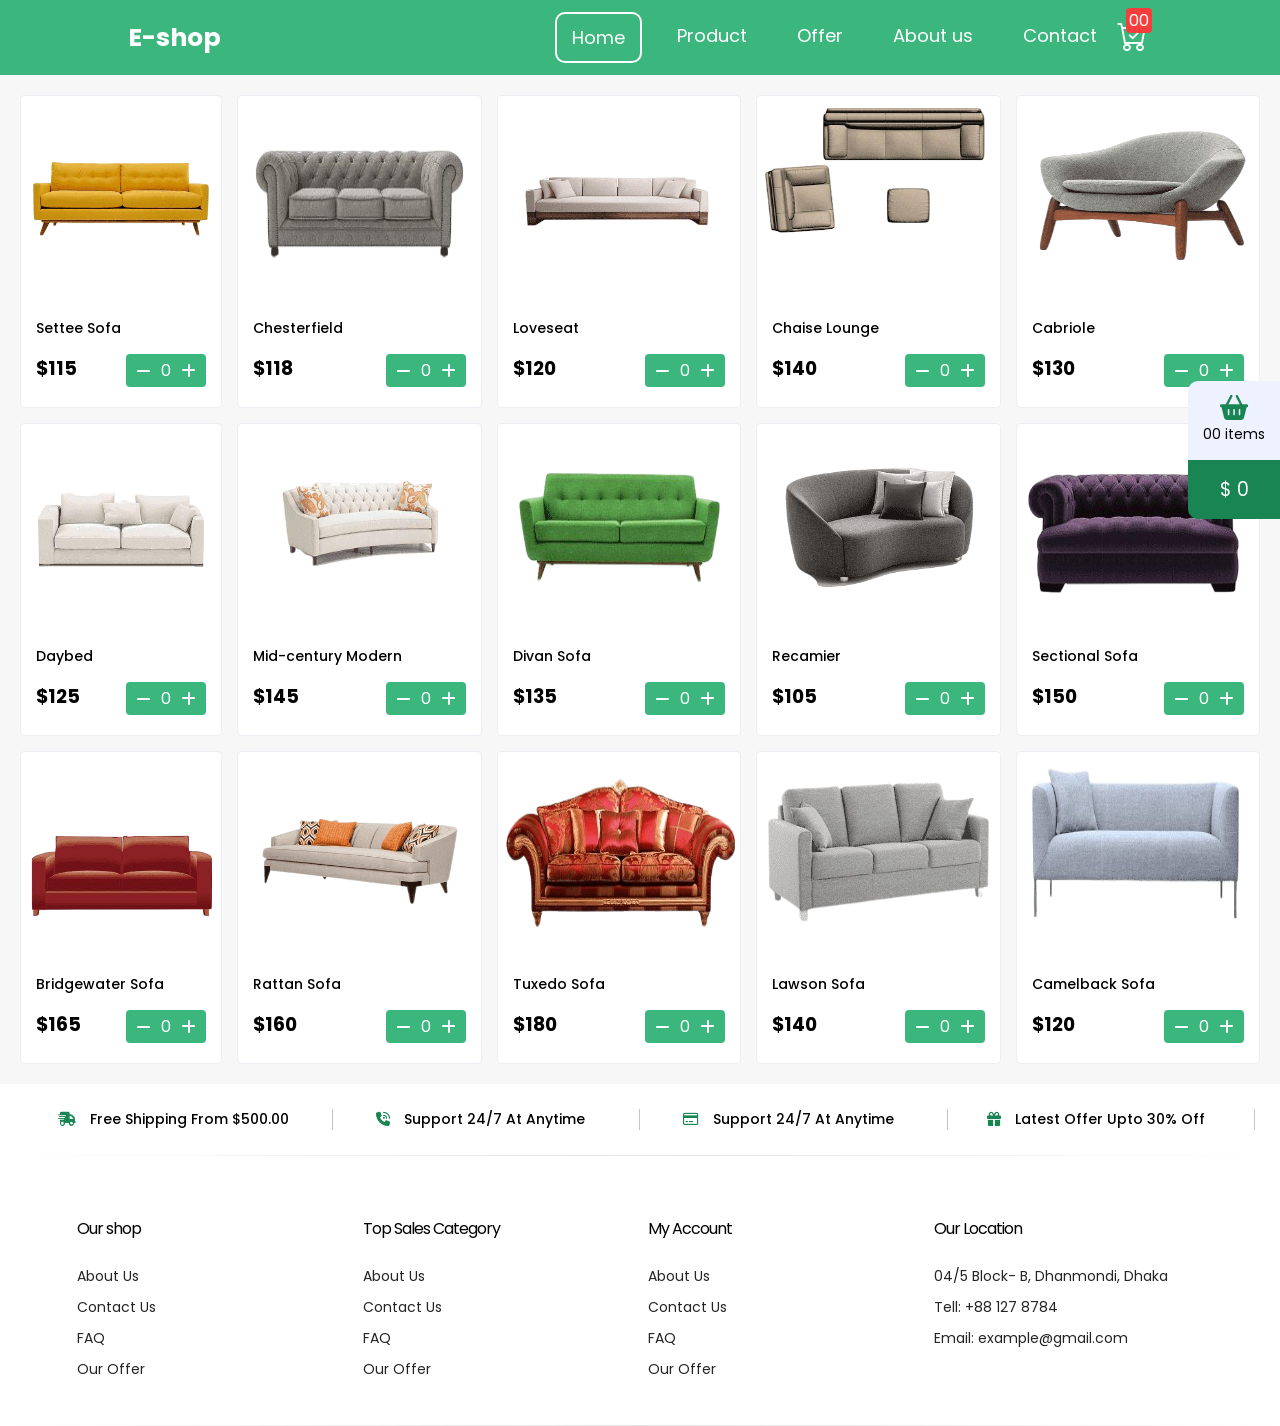
<file: index.html>
<!DOCTYPE html>
<html lang="en">
  <head>
    <meta charset="UTF-8" />
    <meta http-equiv="X-UA-Compatible" content="IE=edge" />
    <meta name="viewport" content="width=device-width, initial-scale=1.0" />
    <title>Sofa and Chair</title>

    <!-- bootstrap link  -->

    <!-- <link
      href="https://cdn.jsdelivr.net/npm/bootstrap@5.2.2/dist/css/bootstrap.min.css"
      rel="stylesheet"
      integrity="sha384-Zenh87qX5JnK2Jl0vWa8Ck2rdkQ2Bzep5IDxbcnCeuOxjzrPF/et3URy9Bv1WTRi"
      crossorigin="anonymous"
    /> -->
    <!-- bootstrap icon link  -->
    <link
      rel="stylesheet"
      href="https://cdn.jsdelivr.net/npm/bootstrap-icons@1.9.1/font/bootstrap-icons.css"
    />
    <link
      rel="stylesheet"
      href="https://cdnjs.cloudflare.com/ajax/libs/font-awesome/6.3.0/css/all.min.css"
      integrity="sha512-SzlrxWUlpfuzQ+pcUCosxcglQRNAq/DZjVsC0lE40xsADsfeQoEypE+enwcOiGjk/bSuGGKHEyjSoQ1zVisanQ=="
      crossorigin="anonymous"
      referrerpolicy="no-referrer"
    />
    <!-- css link  -->
    <link rel="stylesheet" href="src/checkout.css" />
    <link rel="stylesheet" href="src/style.css" />
  </head>
  <body>
    <!-- navigation start -->

    <header class="header">
      <nav id="nav">
        <div class="brand">
          <a href="index.html"> E-shop</a>
        </div>
        <div class="box">
          <div id="overlay"></div>
          <div id="main-menu" class="main-menu">
            <div class="side-menu-header">
              <h2>E-shop</h2>
              <button id="closeBtn" class="closeBtn">
                <i class="bi bi-x-lg"></i>
              </button>
            </div>
            <ul class="navbar-nav">
              <li class="item">
                <a href="index.html" class="link active">Home</a>
              </li>
              <li class="item">
                <a href="product.html" class="link">Product</a>
              </li>
              <li class="item">
                <a href="offer.html" class="link">Offer</a>
              </li>
              <li class="item">
                <a href="about.html" class="link">About us</a>
              </li>
              <li class="item">
                <a href="contact.html" class="link">Contact</a>
              </li>
            </ul>
          </div>

          <div class="icon">
            <button id="btn" class="btn">
              <i class="fa-solid fa-bars"></i>
            </button>
            <!-- <a href="checkout.html"> -->
            <div id="cart" class="cart">
              <i class="bi bi-cart-check"></i>
              <div class="cartAmount" id="itemAmount">00</div>
            </div>
            <!-- </a> -->
          </div>
        </div>
      </nav>
    </header>

    <!-- navigation end -->
    <!-- =====products====== -->
    <br /><br /><br />
    <section class="product-section">
      <div class="products">
        <div id="products-wrapper" class="products-wrapper"></div>
      </div>
    </section>
    <!-- =====products====== -->
    <!-- ====== sidebar ===== -->
    <div id="overlay" class=""></div>
    <div id="sidebar" class="sidebar">
      <div class="side-wrapper">
        <div class="topper">
          <div class="sidebar-title">
            <div class="s-title">
              <i class="bi bi-bag-check"></i>
              <h4>Shopping cart</h4>
            </div>
            <div id="close-btn" class="close-btn">
              <i class="bi bi-x-lg"></i>
              <span>Close</span>
            </div>
          </div>
        </div>
        <!-- ======== cart items ==== -->
        <div id="shopping-cart" class="shopping-cart"></div>
        <!-- ===== calculate ==== -->
        <div class="process-wrapper">
          <div class="process-to">
            <a href="checkout.html">
              <div>Proceed To Checkout</div>
              <div class="process-amount">
                $<span id="process-amount"></span>
              </div>
            </a>
          </div>
        </div>
      </div>
    </div>
    <!-- </div> -->
    <!-- <a href="checkout.html"> -->
    <div id="side-box" class="side-box">
      <div class="bag">
        <i class="fa-solid fa-basket-shopping"></i>
        <p><span id="cart-items">0</span> items</p>
      </div>
      <h3>$ <span id="cart-items-sum">00</span></h3>
    </div>
    <!-- </a> -->
    <!-- ============footer area start======== -->

    <footer class="footer">
      <div class="footer-top">
        <div class="footer-top-wrapper">
          <p>
            <i class="fa-solid fa-truck-fast"></i> Free Shipping From $500.00
          </p>
          <p>
            <i class="fa-solid fa-phone-volume"></i> Support 24/7 At Anytime
          </p>
          <p>
            <i class="fa-regular fa-credit-card"></i> Support 24/7 At Anytime
          </p>

          <p><i class="fa-solid fa-gift"></i> Latest Offer Upto 30% Off</p>
        </div>
      </div>
      <hr class="hr" />
      <!-- ==== footer top end==== -->
      <!-- ==== main footer start=== -->
      <div class="main-footer">
        <div class="footer-details">
          <div class="mw-50 w-25">
            <h5 class="title">Our shop</h5>
            <ul class="f-ul">
              <li class="f-list"><a class="f-link" href="#">About Us</a></li>
              <li class="f-list"><a class="f-link" href="#">Contact Us</a></li>
              <li class="f-list"><a class="f-link" href="#">FAQ</a></li>
              <li class="f-list"><a class="f-link" href="#">Our Offer</a></li>
            </ul>
          </div>
          <div class="mw-50 w-25">
            <h5 class="title">Top Sales Category</h5>
            <ul class="f-ul">
              <li class="f-list"><a class="f-link" href="#">About Us</a></li>
              <li class="f-list"><a class="f-link" href="#">Contact Us</a></li>
              <li class="f-list"><a class="f-link" href="#">FAQ</a></li>
              <li class="f-list"><a class="f-link" href="#">Our Offer</a></li>
            </ul>
          </div>

          <div class="mw-50 w-25">
            <h5 class="title">My Account</h5>
            <ul class="f-ul">
              <li class="f-list"><a class="f-link" href="#">About Us</a></li>
              <li class="f-list"><a class="f-link" href="#">Contact Us</a></li>
              <li class="f-list"><a class="f-link" href="#">FAQ</a></li>
              <li class="f-list"><a class="f-link" href="#">Our Offer</a></li>
            </ul>
          </div>
          <div class="mw-50 w-25">
            <h5 class="title">Our Location</h5>
            <ul class="f-ul location">
              <li class="f-list">04/5 Block- B, Dhanmondi, Dhaka</li>
              <li class="f-list">Tell: +88 127 8784</li>

              <li class="f-list">Email: example@gmail.com</li>
            </ul>
          </div>
        </div>
      </div>
      <!-- ==== main footer start=== -->
      <hr class="hr" />
    </footer>

    <script src="src/Data.js"></script>
    <script src="src/main.js"></script>
  </body>
</html>
</file>
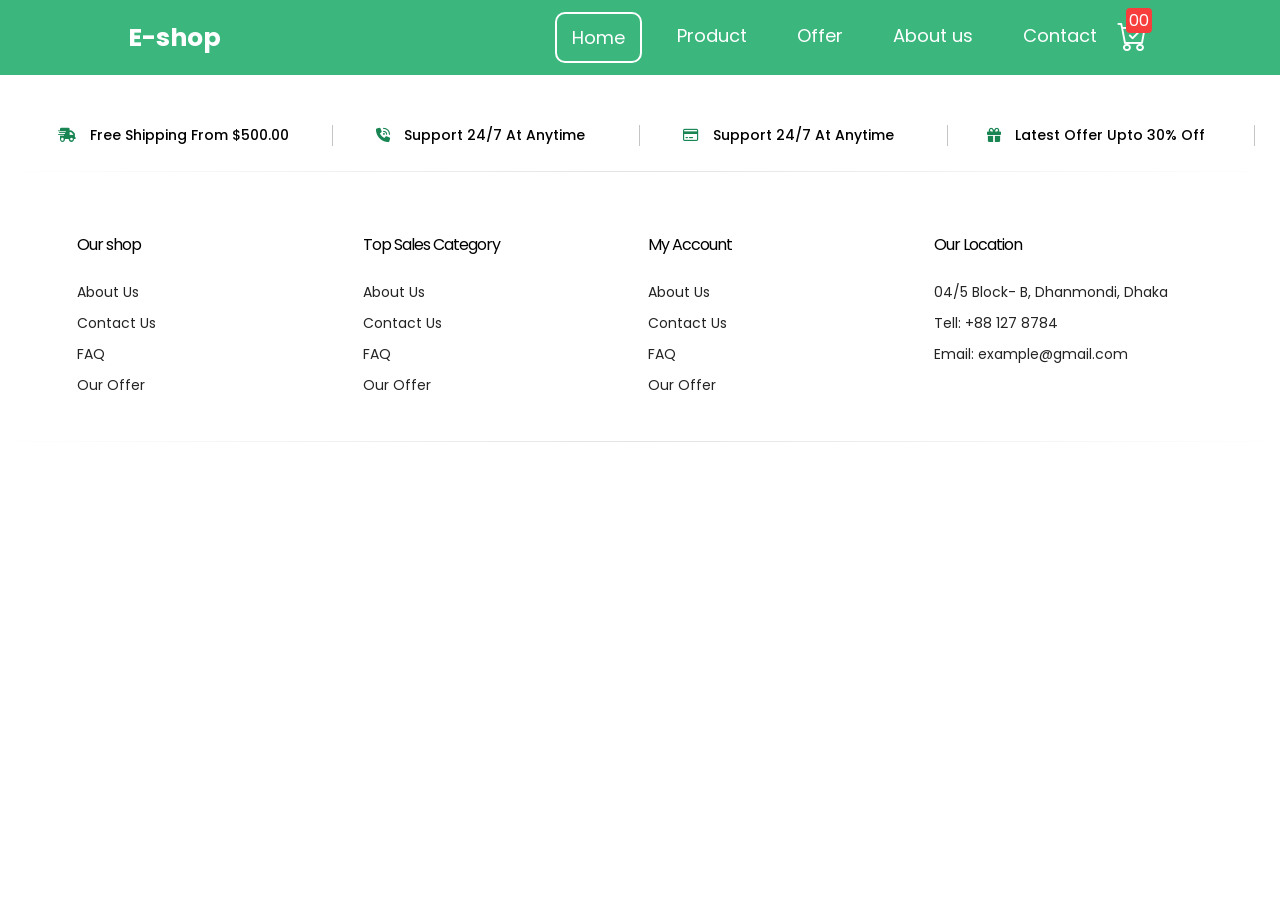
<file: about.html>
<!DOCTYPE html>
<html lang="en">
  <head>
    <meta charset="UTF-8" />
    <meta http-equiv="X-UA-Compatible" content="IE=edge" />
    <meta name="viewport" content="width=device-width, initial-scale=1.0" />
    <title>Sofa and Chair</title>

    <!-- bootstrap icon link  -->
    <link
      rel="stylesheet"
      href="https://cdn.jsdelivr.net/npm/bootstrap-icons@1.9.1/font/bootstrap-icons.css"
    />
    <link
      rel="stylesheet"
      href="https://cdnjs.cloudflare.com/ajax/libs/font-awesome/6.3.0/css/all.min.css"
      integrity="sha512-SzlrxWUlpfuzQ+pcUCosxcglQRNAq/DZjVsC0lE40xsADsfeQoEypE+enwcOiGjk/bSuGGKHEyjSoQ1zVisanQ=="
      crossorigin="anonymous"
      referrerpolicy="no-referrer"
    />
    <!-- css link  -->

    <link rel="stylesheet" href="src/checkout.css" />
    <link rel="stylesheet" href="src/style.css" />
  </head>
  <body>
    <!-- navigation start -->

    <header class="header">
      <nav id="nav">
        <div class="brand">
          <a href="index.html"> E-shop</a>
        </div>
        <div class="box">
          <div id="overlay"></div>
          <div id="main-menu" class="main-menu">
            <div class="side-menu-header">
              <h2>E-shop</h2>
              <button id="closeBtn" class="closeBtn">
                <i class="bi bi-x-lg"></i>
              </button>
            </div>
            <ul class="navbar-nav">
              <li class="item">
                <a href="index.html" class="link active">Home</a>
              </li>
              <li class="item">
                <a href="product.html" class="link">Product</a>
              </li>
              <li class="item">
                <a href="offer.html" class="link">Offer</a>
              </li>
              <li class="item">
                <a href="about.html" class="link">About us</a>
              </li>
              <li class="item">
                <a href="contact.html" class="link">Contact</a>
              </li>
            </ul>
          </div>

          <div class="icon">
            <button id="btn" class="btn">
              <i class="fa-solid fa-bars"></i>
            </button>

            <div id="cart" class="cart">
              <i class="bi bi-cart-check"></i>
              <div class="cartAmount" id="itemAmount">00</div>
            </div>
          </div>
        </div>
      </nav>
    </header>

    <!-- navigation end -->
    <!-- ====== sidebar ===== -->
    <div id="overlay" class=""></div>
    <div id="sidebar" class="sidebar">
      <div class="side-wrapper">
        <div class="topper">
          <div class="sidebar-title">
            <div class="s-title">
              <i class="bi bi-bag-check"></i>
              <h4>Shopping cart</h4>
            </div>
            <div id="close-btn" class="close-btn">
              <i class="bi bi-x-lg"></i>
              <span>Close</span>
            </div>
          </div>
        </div>
        <!-- ======== cart items ==== -->
        <div id="shopping-cart" class="shopping-cart"></div>
        <!-- ===== calculate ==== -->
        <div class="process-wrapper">
          <div class="process-to">
            <a href="checkout.html">
              <div>Proceed To Checkout</div>
              <div class="process-amount">
                $<span id="process-amount"></span>
              </div>
            </a>
          </div>
        </div>
      </div>
    </div>
    <!-- ============checkout area start======== -->

    <!-- ============checkout area end======== -->
    <!-- ============footer area start======== -->
    <br /><br /><br /><br />
    <footer class="footer">
      <div class="footer-top">
        <div class="footer-top-wrapper">
          <p>
            <i class="fa-solid fa-truck-fast"></i> Free Shipping From $500.00
          </p>
          <p>
            <i class="fa-solid fa-phone-volume"></i> Support 24/7 At Anytime
          </p>
          <p>
            <i class="fa-regular fa-credit-card"></i> Support 24/7 At Anytime
          </p>

          <p><i class="fa-solid fa-gift"></i> Latest Offer Upto 30% Off</p>
        </div>
      </div>
      <hr class="hr" />
      <!-- ==== footer top end==== -->
      <!-- ==== main footer start=== -->
      <div class="main-footer">
        <div class="footer-details">
          <div class="mw-50 w-25">
            <h5 class="title">Our shop</h5>
            <ul class="f-ul">
              <li class="f-list"><a class="f-link" href="#">About Us</a></li>
              <li class="f-list"><a class="f-link" href="#">Contact Us</a></li>
              <li class="f-list"><a class="f-link" href="#">FAQ</a></li>
              <li class="f-list"><a class="f-link" href="#">Our Offer</a></li>
            </ul>
          </div>
          <div class="mw-50 w-25">
            <h5 class="title">Top Sales Category</h5>
            <ul class="f-ul">
              <li class="f-list"><a class="f-link" href="#">About Us</a></li>
              <li class="f-list"><a class="f-link" href="#">Contact Us</a></li>
              <li class="f-list"><a class="f-link" href="#">FAQ</a></li>
              <li class="f-list"><a class="f-link" href="#">Our Offer</a></li>
            </ul>
          </div>

          <div class="mw-50 w-25">
            <h5 class="title">My Account</h5>
            <ul class="f-ul">
              <li class="f-list"><a class="f-link" href="#">About Us</a></li>
              <li class="f-list"><a class="f-link" href="#">Contact Us</a></li>
              <li class="f-list"><a class="f-link" href="#">FAQ</a></li>
              <li class="f-list"><a class="f-link" href="#">Our Offer</a></li>
            </ul>
          </div>
          <div class="mw-50 w-25">
            <h5 class="title">Our Location</h5>
            <ul class="f-ul location">
              <li class="f-list">04/5 Block- B, Dhanmondi, Dhaka</li>
              <li class="f-list">Tell: +88 127 8784</li>

              <li class="f-list">Email: example@gmail.com</li>
            </ul>
          </div>
        </div>
      </div>
      <!-- ==== main footer start=== -->
      <hr class="hr" />
    </footer>
    <script src="src/Data.js"></script>
    <script src="src/main.js"></script>
  </body>
</html>
</file>
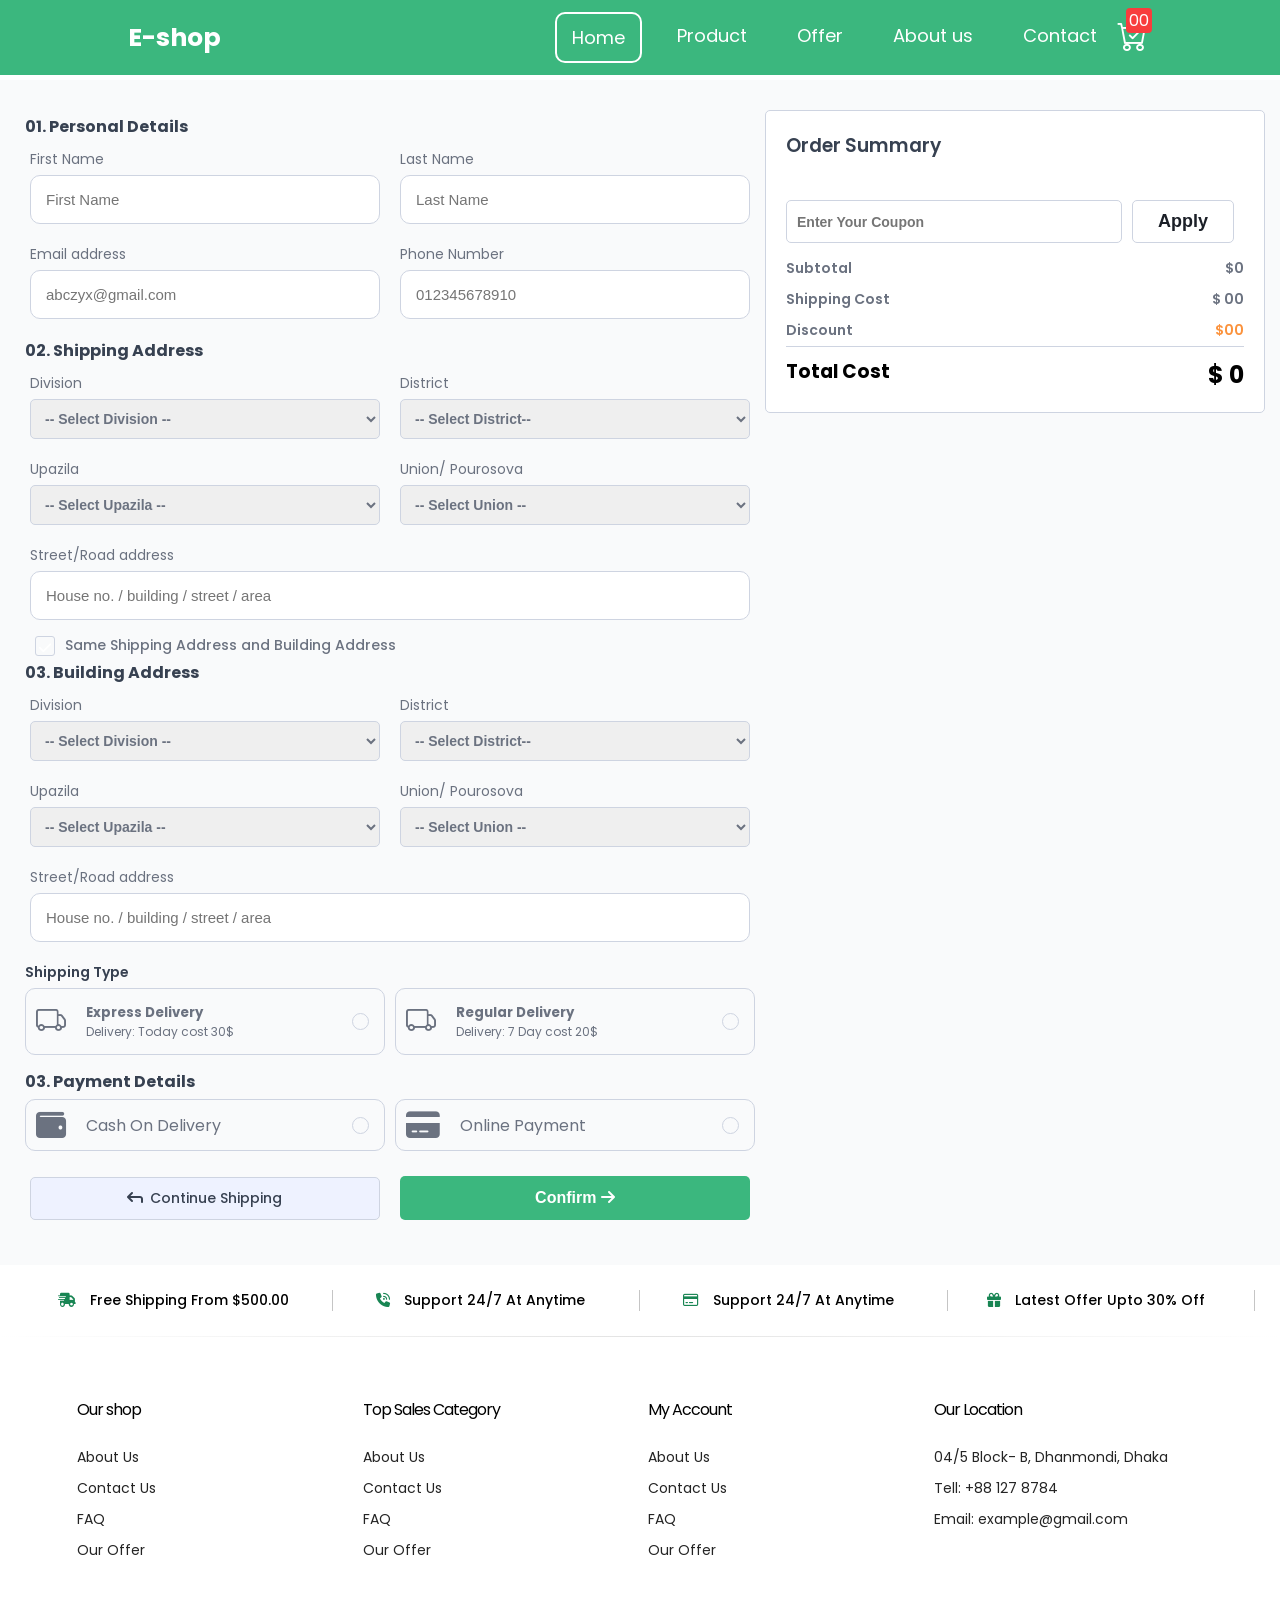
<file: checkout.html>
<!DOCTYPE html>
<html lang="en">
  <head>
    <meta charset="UTF-8" />
    <meta http-equiv="X-UA-Compatible" content="IE=edge" />
    <meta name="viewport" content="width=device-width, initial-scale=1.0" />
    <title>Sofa and Chair</title>

    <!-- bootstrap icon link  -->
    <link
      rel="stylesheet"
      href="https://cdn.jsdelivr.net/npm/bootstrap-icons@1.9.1/font/bootstrap-icons.css"
    />
    <link
      rel="stylesheet"
      href="https://cdnjs.cloudflare.com/ajax/libs/font-awesome/6.3.0/css/all.min.css"
      integrity="sha512-SzlrxWUlpfuzQ+pcUCosxcglQRNAq/DZjVsC0lE40xsADsfeQoEypE+enwcOiGjk/bSuGGKHEyjSoQ1zVisanQ=="
      crossorigin="anonymous"
      referrerpolicy="no-referrer"
    />
    <!-- css link  -->

    <link rel="stylesheet" href="src/checkout.css" />
    <link rel="stylesheet" href="src/style.css" />
  </head>
  <body>
    <!-- navigation start -->

    <header class="header">
      <nav id="nav">
        <div class="brand">
          <a href="index.html"> E-shop</a>
        </div>
        <div class="box">
          <div id="overlay"></div>
          <div id="main-menu" class="main-menu">
            <div class="side-menu-header">
              <h2>E-shop</h2>
              <button id="closeBtn" class="closeBtn">
                <i class="bi bi-x-lg"></i>
              </button>
            </div>
            <ul class="navbar-nav">
              <li class="item">
                <a href="index.html" class="link active">Home</a>
              </li>
              <li class="item">
                <a href="product.html" class="link">Product</a>
              </li>
              <li class="item">
                <a href="offer.html" class="link">Offer</a>
              </li>
              <li class="item">
                <a href="about.html" class="link">About us</a>
              </li>
              <li class="item">
                <a href="contact.html" class="link">Contact</a>
              </li>
            </ul>
          </div>

          <div class="icon">
            <button id="btn" class="btn">
              <i class="fa-solid fa-bars"></i>
            </button>

            <div id="cart" class="cart">
              <i class="bi bi-cart-check"></i>
              <div class="cartAmount" id="itemAmount">00</div>
            </div>
          </div>
        </div>
      </nav>
    </header>

    <!-- navigation end -->
    <!-- ====== sidebar ===== -->
    <div id="overlay" class=""></div>
    <div id="sidebar" class="sidebar">
      <div class="side-wrapper">
        <div class="topper">
          <div class="sidebar-title">
            <div class="s-title">
              <i class="bi bi-bag-check"></i>
              <h4>Shopping cart</h4>
            </div>
            <div id="close-btn" class="close-btn">
              <i class="bi bi-x-lg"></i>
              <span>Close</span>
            </div>
          </div>
        </div>
        <!-- ======== cart items ==== -->
        <div id="shopping-cart" class="shopping-cart"></div>
        <!-- ===== calculate ==== -->
        <div class="process-wrapper">
          <div class="process-to">
            <a href="checkout.html">
              <div>Proceed To Checkout</div>
              <div class="process-amount">
                $<span id="process-amount"></span>
              </div>
            </a>
          </div>
        </div>
      </div>
    </div>
    <!-- ============checkout area start======== -->

    <section class="checkout">
      <div class="from-wrapper">
        <form class="form information">
          <div class="p-5">
            <h2>01. Personal Details</h2>
            <div class="d-flex">
              <div class="w-50 mw-100 p-10">
                <label for="name" class="label">First Name</label>
                <input
                  id="name"
                  class="w-100 input"
                  type="text"
                  placeholder="First Name"
                />
              </div>
              <div class="w-50 mw-100 p-10">
                <label for="l-name" class="label">Last Name</label>
                <input
                  id="l-name"
                  class="w-100 input"
                  type="text"
                  placeholder="Last Name"
                />
              </div>
              <div class="w-50 mw-100 p-10">
                <label for="email" class="label">Email address</label>
                <input
                  id="email"
                  class="w-100 input"
                  type="email"
                  required
                  placeholder="abczyx@gmail.com"
                />
              </div>
              <div class="w-50 mw-100 p-10">
                <label for="phone" class="label">Phone Number</label>
                <input
                  id="phone"
                  class="w-100 input"
                  type="tel"
                  placeholder="012345678910"
                />
              </div>
            </div>
          </div>
          <div class="p-5">
            <h2>02. Shipping Address</h2>
            <div class="d-flex">
              <div class="w-50 mw-100 p-10">
                <p class="text">Division</p>
                <select required class="w-100 select" id="division1">
                  <option value="">-- Select Division --</option>
                </select>
              </div>
              <div class="w-50 mw-100 p-10">
                <p class="text">District</p>
                <select class="w-100 select" id="district1">
                  <option value="">-- Select District--</option>
                </select>
              </div>
              <div class="w-50 mw-100 p-10">
                <p class="text">Upazila</p>
                <select class="w-100 select" id="upazila1">
                  <option value="">-- Select Upazila --</option>
                </select>
              </div>
              <div class="w-50 mw-100 p-10">
                <p class="text">Union/ Pourosova</p>
                <select class="w-100 select" id="union1">
                  <option value="">-- Select Union --</option>
                </select>
              </div>
            </div>
            <div class="d-flex">
              <div class="w-100 p-10">
                <label for="address" class="label">Street/Road address</label>
                <input
                  id="address"
                  class="w-100 input"
                  type="text"
                  placeholder="House no. / building / street / area "
                />
              </div>
            </div>
          </div>
          <div class="checkbox">
            <input id="check" type="checkbox" />
            <label for="check"
              >Same Shipping Address and Building Address</label
            >
          </div>
          <div class="p-5">
            <h2>03. Building Address</h2>
            <div class="d-flex">
              <div class="w-50 mw-100 p-10">
                <p class="text">Division</p>
                <select class="w-100 select" id="division">
                  <option value="">-- Select Division --</option>
                </select>
              </div>
              <div class="w-50 mw-100 p-10">
                <p class="text">District</p>
                <select class="w-100 select" id="district">
                  <option value="">-- Select District--</option>
                </select>
              </div>
              <div class="w-50 mw-100 p-10">
                <p class="text">Upazila</p>
                <select class="w-100 select" id="upazila">
                  <option value="">-- Select Upazila --</option>
                </select>
              </div>
              <div class="w-50 mw-100 p-10">
                <p class="text">Union/ Pourosova</p>
                <select class="w-100 select" id="union">
                  <option value="">-- Select Union --</option>
                </select>
              </div>
            </div>
            <div class="d-flex">
              <div class="w-100 p-10">
                <label for="address" class="label">Street/Road address</label>
                <input
                  id="address"
                  class="w-100 input"
                  type="text"
                  placeholder="House no. / building / street / area "
                />
              </div>
            </div>
          </div>
          <div class="p-5">
            <h2 class="shipping">Shipping Type</h2>
            <div class="d-flex">
              <div class="w-50 mw-100 p-5">
                <div class="d-flex border s-input-wrapper">
                  <input
                    id="express-d"
                    type="radio"
                    name="shippingOption"
                    value="Express"
                  />
                  <label for="express-d" class="d-flex s-label">
                    <i class="bi bi-truck s-icon"></i>
                    <div class="s-content">
                      <h5>Express Delivery</h5>
                      <p class="s-text">Delivery: Today cost 30$</p>
                    </div>
                  </label>
                </div>
              </div>
              <div class="w-50 mw-100 p-5">
                <div class="border d-flex s-input-wrapper">
                  <input
                    id="regular-d"
                    type="radio"
                    name="shippingOption"
                    value="Regular"
                  />
                  <label for="regular-d" class="d-flex s-label">
                    <i class="bi bi-truck s-icon"></i>
                    <div class="s-content">
                      <h5>Regular Delivery</h5>
                      <p class="s-text">Delivery: 7 Day cost 20$</p>
                    </div>
                  </label>
                </div>
              </div>
            </div>
          </div>
          <div class="p-5">
            <h2>03. Payment Details</h2>
            <div class="d-flex">
              <div class="w-50 mw-100 p-5">
                <div class="d-flex border s-input-wrapper">
                  <input
                    id="cod"
                    type="radio"
                    name="paymentOption"
                    value="Cash On Delivery"
                  />
                  <label for="cod" class="d-flex s-label">
                    <i class="fa-solid fa-wallet s-icon"></i>
                    <div class="s-content">
                      <p class="pay">Cash On Delivery</p>
                    </div>
                  </label>
                </div>
              </div>
              <div class="w-50 mw-100 p-5">
                <div class="border d-flex s-input-wrapper">
                  <input
                    id="online"
                    type="radio"
                    name="paymentOption"
                    value="Online Payment"
                  />
                  <label for="online" class="d-flex s-label">
                    <i class="fa-solid fa-credit-card s-icon"></i>
                    <div class="s-content">
                      <p class="pay">Online Payment</p>
                    </div>
                  </label>
                </div>
              </div>
            </div>
          </div>
          <div class="p-5">
            <div class="d-flex aic">
              <div class="w-50 mw-100 p-10">
                <a class="w-100 p-10 back-link" href="index.html">
                  <span><i class="fa-solid fa-arrow-turn-up"></i></span>
                  Continue Shipping
                </a>
              </div>
              <div class="w-50 mw-100 p-10">
                <button class="w-100 p-10 confirm-btn">
                  Confirm <span><i class="fa-solid fa-arrow-right"></i></span>
                </button>
              </div>
            </div>
          </div>
        </form>
        <!-- ===================================================== -->
        <div class="cart-checkout">
          <h3 class="summary">Order Summary</h3>
          <div id="summary-cart" class="c-shopping-cart"></div>
          <div id="empty" class="c-shopping-cart"></div>
          <div class="d-flex p-10 coupon-area">
            <input
              class="p-10 border-5 w-100 cop-input"
              type="text"
              placeholder="Enter Your Coupon"
            />
            <button class="apply border-5">Apply</button>
          </div>
          <div class="sub-calculate">
            <div class="d-flex sub-text">
              <span>Subtotal</span>
              <span class="ml-auto">$<span id="subtotal"></span></span>
            </div>
            <div class="d-flex sub-text">
              <span>Shipping Cost</span>
              <span class="ml-auto">$ <span id="s-cost">00</span> </span>
            </div>
            <div class="d-flex sub-text">
              <span>Discount</span>
              <span class="ml-auto color-orange"
                >$<span id="discount">00</span></span
              >
            </div>
          </div>
          <div class="d-flex total">
            <h3>Total Cost</h3>
            <h2 class="ml-auto">$ <span id="total-cost"></span></h2>
          </div>
        </div>
      </div>
    </section>

    <!-- ============checkout area end======== -->
    <!-- ============footer area start======== -->
    <!-- <br /><br /><br /><br /> -->
    <footer class="footer">
      <div class="footer-top">
        <div class="footer-top-wrapper">
          <p>
            <i class="fa-solid fa-truck-fast"></i> Free Shipping From $500.00
          </p>
          <p>
            <i class="fa-solid fa-phone-volume"></i> Support 24/7 At Anytime
          </p>
          <p>
            <i class="fa-regular fa-credit-card"></i> Support 24/7 At Anytime
          </p>

          <p><i class="fa-solid fa-gift"></i> Latest Offer Upto 30% Off</p>
        </div>
      </div>
      <hr class="hr" />
      <!-- ==== footer top end==== -->
      <!-- ==== main footer start=== -->
      <div class="main-footer">
        <div class="footer-details">
          <div class="mw-50 w-25">
            <h5 class="title">Our shop</h5>
            <ul class="f-ul">
              <li class="f-list"><a class="f-link" href="#">About Us</a></li>
              <li class="f-list"><a class="f-link" href="#">Contact Us</a></li>
              <li class="f-list"><a class="f-link" href="#">FAQ</a></li>
              <li class="f-list"><a class="f-link" href="#">Our Offer</a></li>
            </ul>
          </div>
          <div class="mw-50 w-25">
            <h5 class="title">Top Sales Category</h5>
            <ul class="f-ul">
              <li class="f-list"><a class="f-link" href="#">About Us</a></li>
              <li class="f-list"><a class="f-link" href="#">Contact Us</a></li>
              <li class="f-list"><a class="f-link" href="#">FAQ</a></li>
              <li class="f-list"><a class="f-link" href="#">Our Offer</a></li>
            </ul>
          </div>

          <div class="mw-50 w-25">
            <h5 class="title">My Account</h5>
            <ul class="f-ul">
              <li class="f-list"><a class="f-link" href="#">About Us</a></li>
              <li class="f-list"><a class="f-link" href="#">Contact Us</a></li>
              <li class="f-list"><a class="f-link" href="#">FAQ</a></li>
              <li class="f-list"><a class="f-link" href="#">Our Offer</a></li>
            </ul>
          </div>
          <div class="mw-50 w-25">
            <h5 class="title">Our Location</h5>
            <ul class="f-ul location">
              <li class="f-list">04/5 Block- B, Dhanmondi, Dhaka</li>
              <li class="f-list">Tell: +88 127 8784</li>

              <li class="f-list">Email: example@gmail.com</li>
            </ul>
          </div>
        </div>
      </div>
      <!-- ==== main footer start=== -->
      <hr class="hr" />
    </footer>
    <script src="src/geo.js"></script>
    <script src="src/Data.js"></script>
    <script src="src/cart.js"></script>
    <script src="src/main.js"></script>
  </body>
</html>
</file>
<file: src/checkout.css>
.checkout {
  margin-top: 80px;
  padding-bottom: 30px;
  background-color: #f9fafb;
}
.from-wrapper {
  display: flex;
  justify-content: space-between;
  align-items: flex-start;
  padding: 0 15px;
  max-width: 1280px;
  margin: 0 auto;
  padding-top: 30px;
}
.por {
  position: relative;
}
.information {
  width: 60%;
}
.p-5 {
  padding: 5px;
}
.p-10 {
  padding: 10px;
}
.information h2 {
  color: #374151;
  font-size: 16px;
  line-height: 1.5;
  padding-left: 5px;
}
.d-flex {
  display: flex;
  flex-wrap: wrap;
}
.aic {
  align-items: center;
}
.text,
.label {
  display: block;
  font-size: 14px;
  color: #6b7280;
  padding-bottom: 5px;
}
.input {
  padding: 15px;
  border-radius: 10px;
  outline: none;
  font-size: 15px;
  border: 1px solid #ced4e1;
  color: #6b7280;
}

.input:focus {
  border: 1px solid #3bb77e;
}
.select:focus {
  outline: 0;
  border: 1px solid #3bb77e;
}
.select {
  padding: 10px;
  border: 1px solid #ced4e1;
  border-radius: 5px;
  font-size: 14px;
  text-align: center;
  font-weight: 600;
  color: #6b7280;
  cursor: pointer;
}
.select option {
  text-align: left;
  font-weight: 600;
  color: #6b7280;
}

.checkbox {
  margin-left: 20px;
  color: #6b7280;
  font-weight: 500;
  display: flex;
  align-items: center;
}
h2.shipping {
  font-size: 14px;
  font-weight: 600;
}
.checkbox label {
  cursor: pointer;
  margin-left: 10px;
  font-size: 14px;
}
.s-input-wrapper {
  justify-content: space-between;
  align-items: center;
}
.border {
  border: 1px solid #ced4e1;
  border-radius: 10px;
}
.s-icon {
  font-size: 30px;
  color: #6b7280;
  padding: 10px;
}

.w-10 {
  width: 10%;
}
.text-center {
  text-align: center;
}
.s-content {
  margin-left: 10px;
  color: #6b7280;
}
.s-content .s-text {
  font-size: 12px;
}
.pay {
  font-size: 16px;
}
.s-label {
  width: 100%;
  cursor: pointer;
  align-items: center;
  position: relative;
}
#express-d,
input[type="radio"] {
  display: none;
}
.s-label::after {
  position: absolute;
  content: "";
  right: 15px;
  height: 15px;
  border-radius: 50%;
  width: 15px;
  border: 1px solid #ced4e1;
}
.s-label::before {
  position: absolute;
  content: "";
  right: 15px;
  height: 15px;
  width: 15px;
  border-radius: 50%;
  transform: translateX(-5%);
  background-color: #188553;
  opacity: 0;
}
input[type="radio"]:checked ~ .s-label::before {
  opacity: 1;
}
input[type="radio"]:checked ~ .s-label::after {
  border: 0;
}
.back-link {
  text-decoration: none;
  display: block;
  text-align: center;
  color: #374151;
  font-weight: 500;
  font-size: 14px;
  border-radius: 5px;
  border: 1px solid #ced4e1;
  background-color: #eef2ff;
}
.fa-arrow-turn-up {
  transform: rotate(-90deg);
  margin-right: 5px;
  font-size: 16px;
}
.confirm-btn {
  color: #fff;
  font-weight: 600;
  font-size: 16px;
  line-height: 1.5;
  border-radius: 5px;
  border: 0;
  outline: 0;
  cursor: pointer;
  background-color: #3bb77e;
  transition: all 0.3s;
}
.confirm-btn:hover {
  background-color: #188553;
}
input[type="checkbox"] {
  appearance: none;
  -webkit-appearance: none;
  height: 20px;
  width: 20px;
  border: 1px solid #ced4e1;
  border-radius: 3px;
  cursor: pointer;
  text-align: center;
}
input[type="checkbox"]::after {
  font-family: "Font Awesome 5 Free";
  font-weight: 900;
  content: "\f00c";
  font-size: 14px;
  color: #fff;
  line-height: 1.5;
}
input[type="checkbox"]:checked {
  background-color: #188553;
}
.cart-checkout {
  width: 40%;
  border: 1px solid #ced4e1;
  border-radius: 5px;
  background-color: #fff;
  padding: 20px;
}
.summary {
  color: #374151;
  font-weight: 600;
}
.c-shopping-cart {
  overflow-x: hidden;
  overflow-y: scroll;
  padding-top: 15px;
}
.c-shopping-cart::-webkit-scrollbar {
  display: none;
}
.c-shopping-cart {
  -ms-overflow-style: none; /* IE and Edge */
  scrollbar-width: none; /* Firefox */
}
.border-5 {
  border: 1px solid #ced4e1;
  border-radius: 5px;
}
.coupon-area {
  width: 100%;
  justify-content: space-between;
  flex-wrap: nowrap;
  padding-left: 0;
}
.cop-input {
  font-size: 14px;
  font-weight: 600;
  margin-right: 10px;
}
.cop-input:focus {
  border: 1px solid #3bb77e;
  outline: none;
}
.apply {
  padding: 10px 25px;
  background-color: #fff;
  color: #1b1f27;
  font-size: 18px;
  font-weight: 600;
  cursor: pointer;
  transition: 0.3s;
}
.apply:hover {
  color: #fff;
  background-color: #188553;
}
.ml-auto {
  margin-left: auto;
}
.sub-calculate {
  border-bottom: 1px solid #ced4e1;
}
.sub-text {
  font-size: 14px;
  font-weight: 600;
  color: #6b7280;
  padding: 5px 0;
}
.color-orange {
  color: #fb923c;
}
.total {
  margin-top: 10px;
}
</file>
<file: src/style.css>
@import url("https://fonts.googleapis.com/css2?family=Poppins:wght@200;300;400;500;600;700;900&display=swap");
* {
  margin: 0;
  padding: 0;
  box-sizing: border-box;
}
:root {
  --red-color: #f83d3d;
}
body {
  font-family: "Poppins", sans-serif;
  position: relative;
  overflow-x: hidden;
  height: 100vh;
}
/* .header {
  background-color: #3bb77e;
  padding: 10px;
}
.navbar-brand {
  color: #fff;
  font-weight: 500;
  font-size: 25px;
}
.nav-item {
  border: 1px solid;
  margin-left: 20px;
}
.nav-link {
  background-color: #fff;
  display: block;
}
.bi-cart-check {
  color: #fff;
  font-weight: 600;
  font-size: 30px;
} */
/* .main {
  position: relative;
  z-index: 19;
} */
.header {
  background-color: #3bb77e;
  position: fixed;
  top: 0;
  left: 0;
  right: 0;
  z-index: 10;
}

#nav {
  width: 80%;
  margin: 0 auto;
  display: flex;
  justify-content: space-between;
  align-items: center;
  padding: 10px 0;
  max-width: 1280px;
  /* z-index: 50; */
}
.navbar-nav {
  display: flex;
  flex-direction: row;
}
.brand a {
  text-decoration: none;
  color: white;
  font-weight: 700;
  font-size: 25px;
}
.box {
  display: flex;
  align-items: center;
}
.item {
  margin-left: 20px;
  list-style: none;
}
.link {
  text-decoration: none;
  color: #fff;
  padding: 10px 15px;
  display: block;
  /* font-weight: 500; */
  font-size: 18px;
  border-radius: 10px;
  transition: all 0.3s;
}

.item:hover .link {
  background-color: #fff;
  color: #3bb77e;
}
.active {
  border: 2px solid #fff;
  /* color: #3bb77e; */
}
.bi-cart-check {
  color: #fff;
  font-size: 30px;
  font-weight: 700;
}
.btn {
  border: none;
  display: none;
}

.cart {
  position: relative;
  padding: 5px;
  cursor: pointer;
  z-index: 10;
}
.cartAmount {
  color: #ffffff;
  background-color: var(--red-color);
  text-align: center;
  border-radius: 4px;
  position: absolute;
  padding: 0 3px;
  top: -2px;
  right: 0px;
}
/* nav area :end */
/* ====================products============= */
.products-wrapper {
  display: grid;
  grid-template-columns: repeat(5, auto);
  gap: 15px;
}
.product-section {
  background-color: #f7f7f7;
  /* background-color: #da2121; */
}
.products {
  max-width: 1280px;
  margin: 0 auto;
  padding: 20px;
  /* position: relative; */
}
.card {
  background-color: #fff;
  border: 1px solid #ced4e163;
  border-radius: 5px;
  overflow: hidden;
}
.gap-15 {
  gap: 15px;
}
.card-img {
  width: 100%;
  cursor: pointer;
  transition: 0.3s;
}
.card-img:hover {
  transform: scale(1.1);
}
.card-title {
  font-size: 14px;
  font-weight: 500;
}
.card-price-button {
  justify-content: space-between;
  padding: 10px 5px;
}
.bg-green {
  background-color: #3bb77e;
  border: none !important;
}

.products-wrapper .text-white {
  color: #fff !important;
}
.popup {
  max-width: 700px;
  width: 95%;
  position: fixed;
  top: 50%;
  left: 50%;
  transform: translate(-50%, -50%);
  z-index: 15;
  display: none;
}
.popup-close {
  position: fixed;
  right: 4%;
  top: 5%;
  height: 30px;
  width: 30px;
  background-color: #188553;
  color: #fff;
  border-radius: 50%;
  border: none;
  outline: none;
  cursor: pointer;
  z-index: 12;
}
.popup-close i {
  font-weight: 900;
}
.popup-contant {
  display: flex;
  justify-content: space-between;
  align-items: center;
  gap: 10px;
  background-color: #fff;
  border-radius: 5px;
}
.popup-btns {
  width: 33%;
  justify-content: space-between;
}
.d-title {
  font-weight: 600;
  margin-bottom: 15px;
}
.stock {
  display: inline-block;
  background-color: #3bb77e3b;
  color: #188553;
  padding: 3px;
  font-size: 13px;
  font-weight: 700;
  margin-bottom: 5px;
  border-radius: 10px;
}
.stock span {
  padding: 0px 3px;
}
.add-to-cart {
  background-color: #3bb77e;
  color: #fff;
  font-weight: 500;
  font-size: 18px;
  cursor: pointer;
  border: none;
  padding: 10px;
  border-radius: 5px;
}
.dec {
  font-size: 14px;
  color: #696969;
}
.price-dis {
  margin: 15px 0;
  font-size: 25px;
  font-weight: 500;
}
.price-dis span {
  color: #919090;
  font-size: 20px;
  font-weight: 500;
  text-decoration: line-through;
}
.categories-name {
  color: #242424;
  padding: 5px;
  font-weight: 600;
  margin-top: 5px;
}
.categories-name span {
  color: #696969;
  font-weight: 500;
}
/* ====================products============= */

/* sidebar */
.overlay {
  width: 100%;
  height: 100%;
  background-color: #242424;
  position: fixed;
  left: 0;
  right: 0;
  bottom: 0;
  opacity: 0.3;
  z-index: 11;
}
.open {
  overflow: hidden;
  touch-action: none;
}

.sidebar {
  width: 400px;
  position: fixed;
  top: 0;
  bottom: 0;
  right: -600px;
  background-color: #ffffff;
  z-index: 16;
  transition: 0.5s;
  box-shadow: -3px 0px 5px -1px #919090;
}
.side-wrapper {
  display: flex;
  flex-direction: column;
  height: 100%;
  justify-content: space-between;
}
.topper {
  background-color: #eef2ff;
  padding: 10px;
  overflow: hidden;
}
.sidebar-title {
  display: flex;
  flex-direction: row;
  justify-content: space-between;
  align-items: center;
}
.s-title {
  display: flex;
  align-items: center;
}
.bi-bag-check {
  color: #000;
  font-size: 18px;
  padding: 10px;
}
.close-btn {
  padding: 5px 10px;
  cursor: pointer;
}
.close-btn .bi {
  font-size: 12px;
}
.close-btn span {
  font-size: 15px;
  color: #696969;
}
.close-btn:hover span,
.close-btn:hover {
  color: var(--red-color);
}

/*=============cart items======== */
.shopping-cart {
  overflow-x: hidden;
  overflow-y: scroll;
  height: 75%;
  position: absolute;
  top: 67px;
  right: 0;
  left: 0;
  bottom: 0;
}
.shopping-cart::-webkit-scrollbar {
  display: none;
}
.shopping-cart {
  -ms-overflow-style: none; /* IE and Edge */
  scrollbar-width: none; /* Firefox */
}
.cart-items {
  display: flex;
  padding: 5px;
  margin-top: 3px;
  border-bottom: 1px solid #ced4e1a6;
}
.details {
  padding: 10px;
  display: flex;
  flex-direction: column;
  justify-content: center;
  width: 100%;
  flex-wrap: wrap;
}
.details .cart-tile {
  font-size: 14px;
  font-weight: 500;
  color: #374151;
}
.details p {
  color: #808080;
  font-size: 12px;
}
.numbers {
  display: flex;
  justify-content: space-between;
  align-items: center;
}
.numbers h3 {
  font-size: 14px;
}
.increase-decrease-button {
  display: flex;
  align-items: center;
  border: 1px solid #b3b3b3;
  border-radius: 4px;
  padding: 3px 5px;
  cursor: pointer;
}
.increase-decrease-button .fa-solid {
  color: gray;
  padding: 5px;
}
.quantity {
  padding: 1px 5px;
  color: #242424;
}
.fa-trash-can {
  color: var(--red-color);
  cursor: pointer;
}
.process-wrapper {
  position: relative;
  display: flex;
  justify-content: center;
  margin: 5px 10px;
}
.process-to {
  position: absolute;
  bottom: 0;
  background-color: #3bb77e;
  border-radius: 5px;
  width: 100%;
}
.process-to a {
  display: flex;
  text-decoration: none;
  justify-content: space-between;
  align-items: center;
  padding: 10px;
  color: #fff;
  font-weight: 600;
}
.process-amount {
  padding: 10px 15px;
  background-color: #fff;
  color: #3bb77e;
  border-radius: 10px;
}
.side-box {
  position: fixed;
  top: 50%;
  right: 0;
  transform: translateY(-50%);
  z-index: 9;
  text-align: center;
  cursor: pointer;
}
.bag {
  background-color: #eef2ff;
  padding: 15px;
  border-top-left-radius: 10px;
}
.bag .fa-solid {
  font-size: 25px;
  color: #188553;
}
.bag p {
  font-size: 14px;
}
.side-box h3 {
  background-color: #188553;
  padding: 15px;
  border-bottom-left-radius: 10px;
  color: #fff;
  font-weight: 400;
}
/* sidebar */
/* ==========footer area======== */

.footer-top {
  display: flex;
  justify-content: center;
  padding: 25px;
}
.footer-top-wrapper {
  display: grid;
  grid-template-columns: repeat(4, minmax(0, 1fr));
  text-align: center;
  margin-left: auto;
  margin-right: auto;
  width: 1240px;
}
.footer-top-wrapper p {
  border-right: 1px solid #c5c5c5;
  padding-right: 10px;
  font-size: 0.875rem;
  font-weight: 500;
}
.footer-top i {
  color: #188553;
  margin-right: 10px;
}
.hr {
  width: 100%;
  height: 1px;
  /* background-color: #e3e3e3; */
  background-image: linear-gradient(
    to right,
    transparent,
    #e3e3e3,
    transparent
  );
  border: none;
}
.w-100 {
  width: 100%;
}
.w-25 {
  width: 25%;
}
.w-50 {
  width: 50%;
}
.main-footer {
  width: 90%;
  margin: 0 auto;
  padding: 40px 5px;
}

.footer-details {
  display: flex;
  justify-content: space-between;
  flex-wrap: wrap;
}

.footer-details .title {
  font-size: 16px;
  font-weight: 400;
  width: 100%;
  padding: 20px 8px;
  letter-spacing: -1px;
  color: #000;
}
.f-ul {
  margin: 0;
  padding: 0 8px;
}
.f-list {
  list-style: none;
}
.f-link {
  text-decoration: none;
  color: #242424;
  padding: 5px 0;
  display: inline-block;
  font-size: 14px;
}
.f-list:hover .f-link {
  color: #3bb77e;
}
.footer-lists {
  display: flex;
  justify-content: space-between;
  width: 100%;
}

.location .f-list {
  color: #242424;
  padding: 5px 0;
  display: block;
  font-size: 14px;
}
/* ==========footer area======== */

/* media queries */

/* @media only screen and (max-width: 478px) {
  .sidebar {
    width: 100%;
  }
} */
.side-menu-header {
  display: none;
}
@media only screen and (max-width: 1024px) {
  .products-wrapper {
    grid-template-columns: repeat(4, auto);
  }
  .footer-top {
    display: none;
  }
  .main-footer {
    padding-top: 5px;
  }
  .footer-top + .hr {
    display: none;
  }
}
@media only screen and (max-width: 992px) {
  .link {
    padding: 10px 10px;
    font-size: 17px;
  }
  .item {
    margin-left: 5px;
  }
}

@media only screen and (max-width: 768px) {
  #nav {
    padding: 0;
  }
  .main-menu {
    position: absolute;
    top: 0px;
    left: -1300px;
    /* border: 2px solid #010f09; */
    background-color: #fff;
    height: 100vh;
    width: 300px;
    z-index: 1000;
    display: block;
    transition: 0.5s;
  }
  .products-wrapper {
    grid-template-columns: repeat(3, auto);
  }
  .side-menu-header {
    background-color: #3bb77e;
    display: flex;
    justify-content: space-between;
    padding: 15px 10px;
    margin-bottom: 10px;
    align-items: center;
  }
  .side-menu-header h2 {
    color: #fff;
  }
  .closeBtn {
    border: none;
    height: 30px;
    width: 30px;
    border-radius: 50%;
    text-align: center;
  }
  .closeBtn i {
    color: var(--red-color);
  }
  .icon {
    display: flex;
    justify-content: space-between;
    width: 100px;
  }
  .btn {
    display: block;
  }
  .icon .btn {
    background-color: transparent;
  }
  .btn .fa-bars {
    font-size: 35px;
    color: #fff;
  }

  .navbar-nav {
    display: block;
    text-align: center;
  }
  .link {
    color: #3bb77e;
  }
  .mw-50 {
    width: calc(100% / 3);
  }
  .side-box {
    display: none;
  }
  /* ===checkout== */
  .from-wrapper {
    flex-direction: column-reverse;
    gap: 15px;
  }
  .information {
    width: 100%;
  }

  .cart-checkout {
    width: 100%;
  }
  .popup-contant {
    flex-direction: column;
  }
}
@media only screen and (max-width: 600px) {
  .products-wrapper {
    grid-template-columns: repeat(2, auto);
    gap: 10px;
  }
  .mw-50 {
    width: calc(100% / 2);
  }
  .sidebar {
    width: 100%;
  }
  /* ===checkout=== */
  .mw-100 {
    width: 100%;
  }
}
</file>
